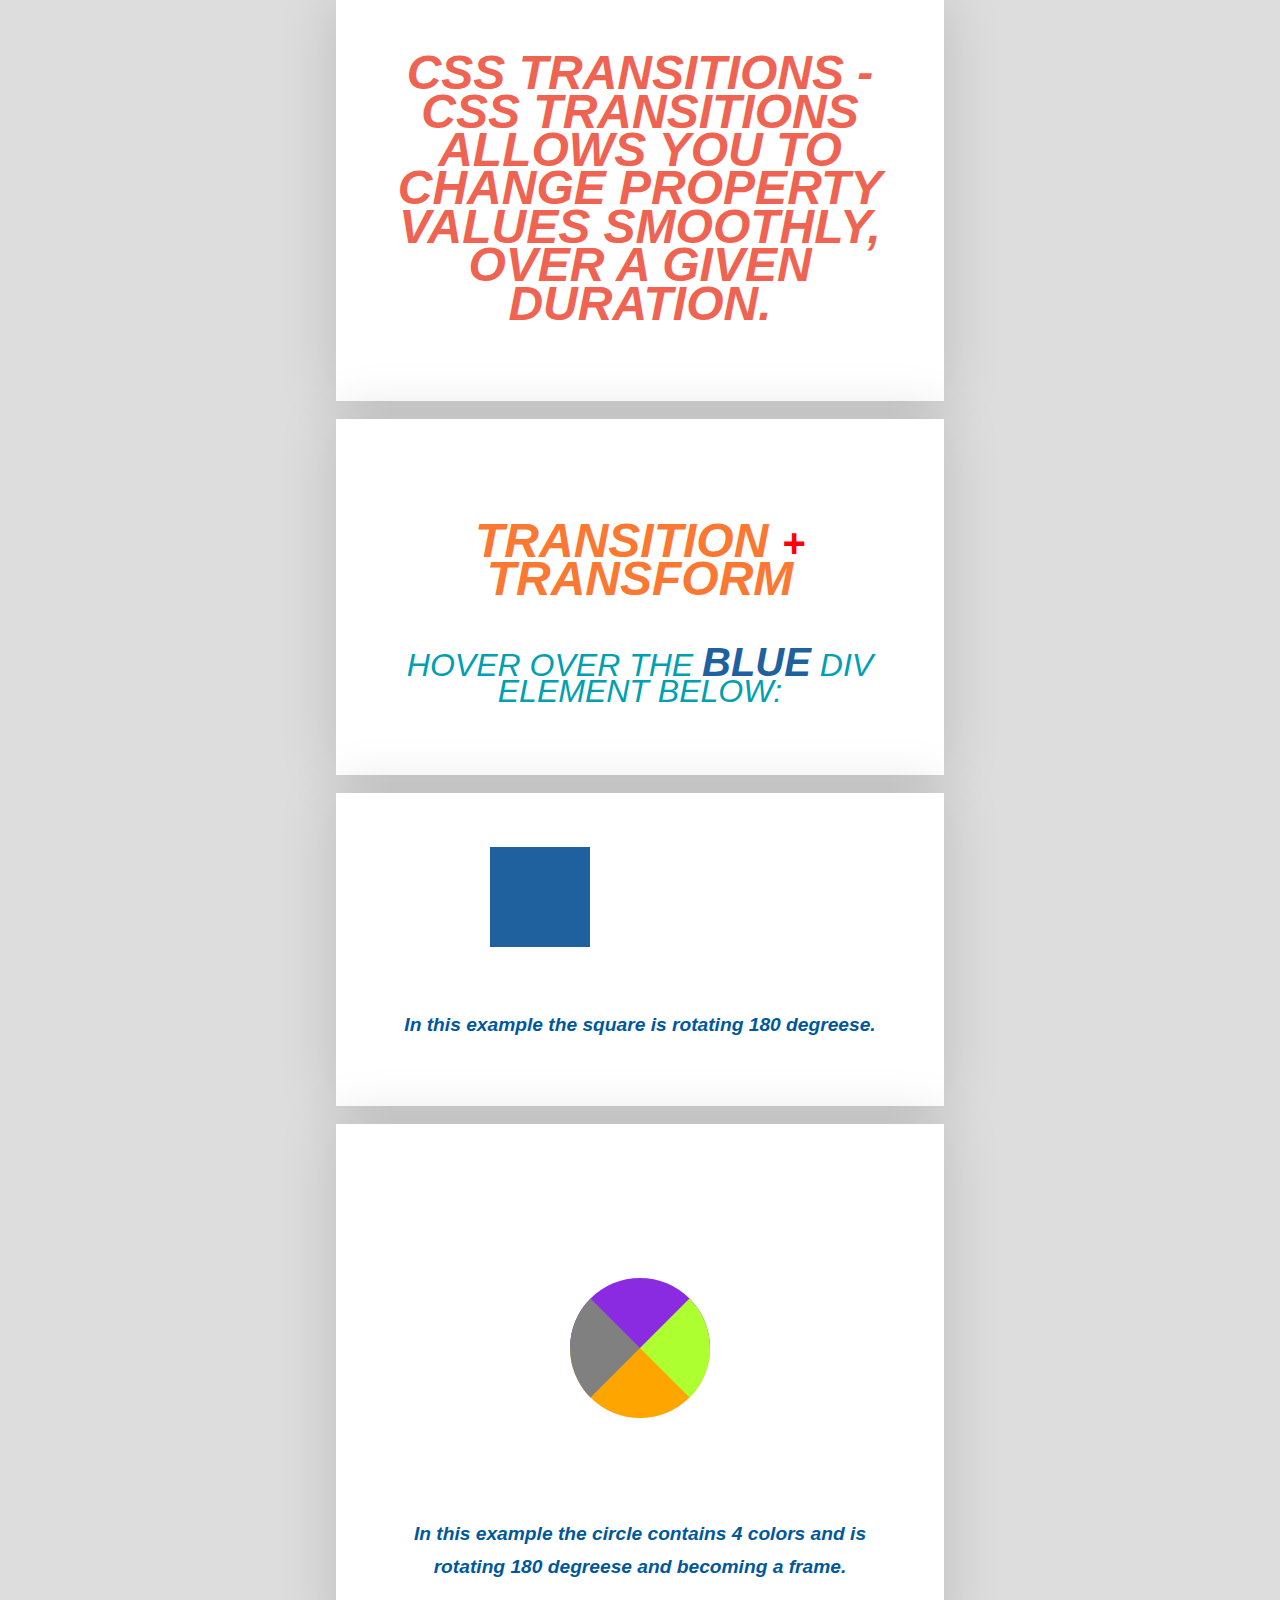
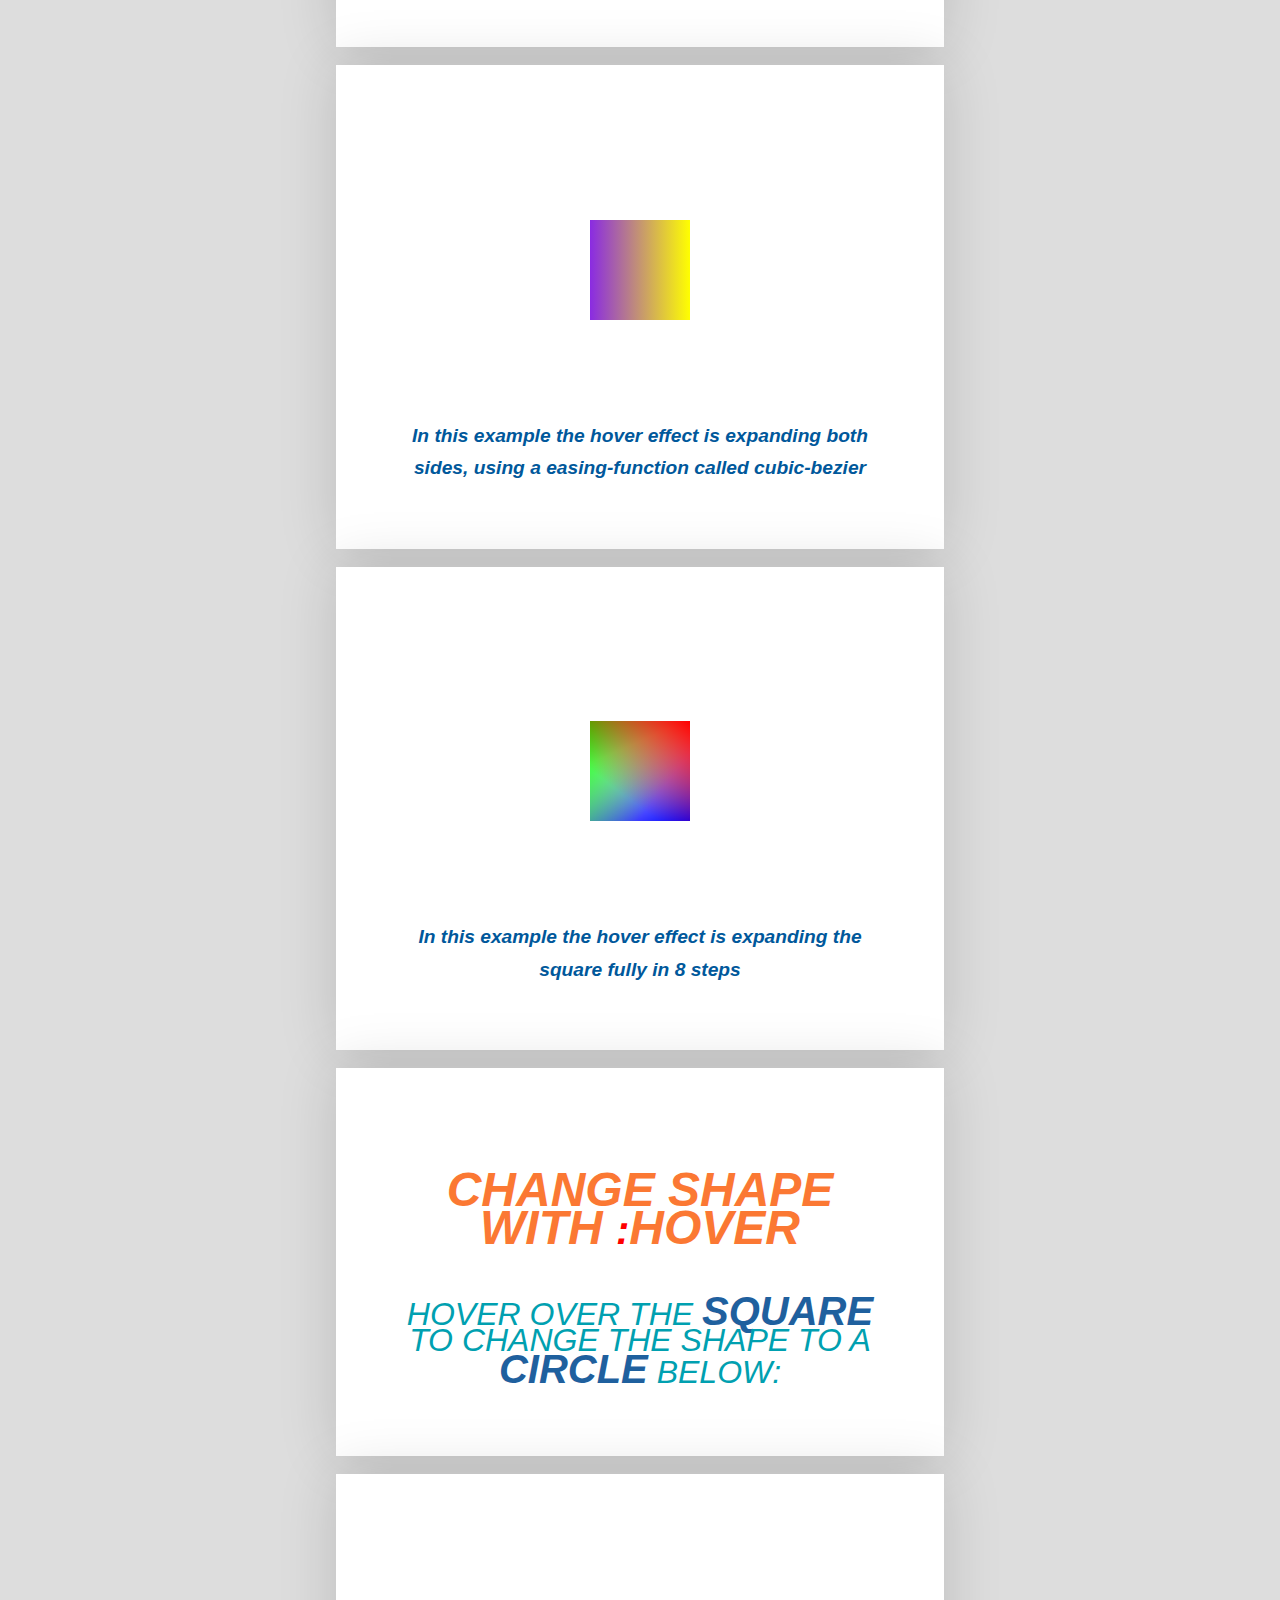
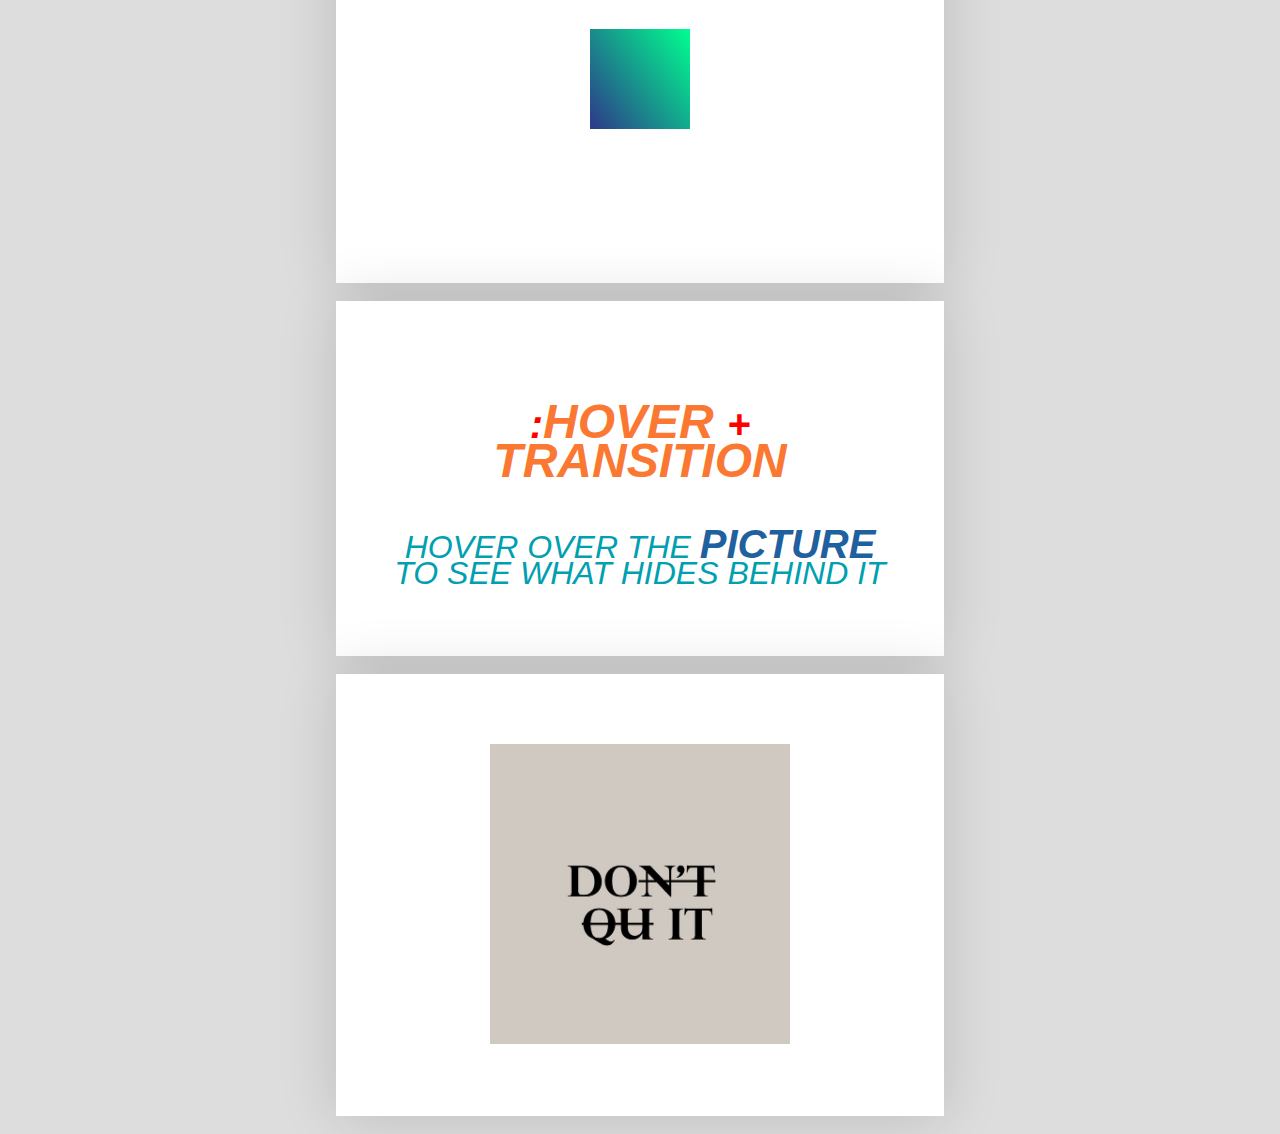
<file: index.html>
<!DOCTYPE html>
<html lang="en">
<head>
    <meta charset="UTF-8">
    <meta http-equiv="X-UA-Compatible" content="IE=edge">
    <meta name="viewport" content="width=device-width, initial-scale=1.0">
    <title>Task 8 - 10.01.2022</title>
    <link rel="stylesheet" href="./css/index.css">
</head>

<body>
    <div class="content">
        <h1 class="title">CSS Transitions - CSS transitions allows you to change property values smoothly, over a given duration.</h1>
    </div>
   
    <div class="content">
        <div class="contentTitle">
            <p>Transition <span class="plus">+</span> Transform</p>
            <p class="contentTitleText">Hover over the <span class="contentTitleSpan">Blue</span> div element below:</p>
        </div>
    </div>
    
    <div class="content">
        <div class="exp1"></div><br><br>
        <p class="exText">In this example the square is rotating 180 degreese.</p>
    </div>

    <div class="content">
        <div class="tri"></div>
        <p class="exText">In this example the circle contains 4 colors and is rotating 180 degreese and becoming a frame.</p>
    </div>

    <div class="content">
        <div class="extract"></div>
        <p class="exText">In this example the hover effect is expanding both sides, using a easing-function called cubic-bezier</p>
    </div>

    <div class="content">
        <div class="extract2"></div>
        <p class="exText">In this example the hover effect is expanding the square fully in 8 steps</p>
    </div>

    <div class="content">
        <div class="contentTitle">
            <p>Change shape with <span class="colon">:</span>hover</p>
            <p class="contentTitleText">Hover over the <span class="contentTitleSpan">Square</span> to change the shape to a <span class="contentTitleSpan">Circle</span> below:</p>
        </div>
    </div>

    <div class="content">
        <div>
            <div class="transf"></div>
        </div>
    </div>

    <div class="content">
        <div class="contentTitle">
            <p><span class="colon">:</span>Hover <span class="plus">+</span> Transition</p>
            <p class="contentTitleText">Hover over the <span class="contentTitleSpan">Picture</span> to see what hides behind it</p>
        </div>
    </div>

    <div class="content">
        <div class="contentTitle">
            <div class="box">
                <img src="./img/do it.jpg">
                <img src="./img/great.jpg" class="hover-img">
            </div>
        </div>
    </div> 
    
</body>
</html>
</file>
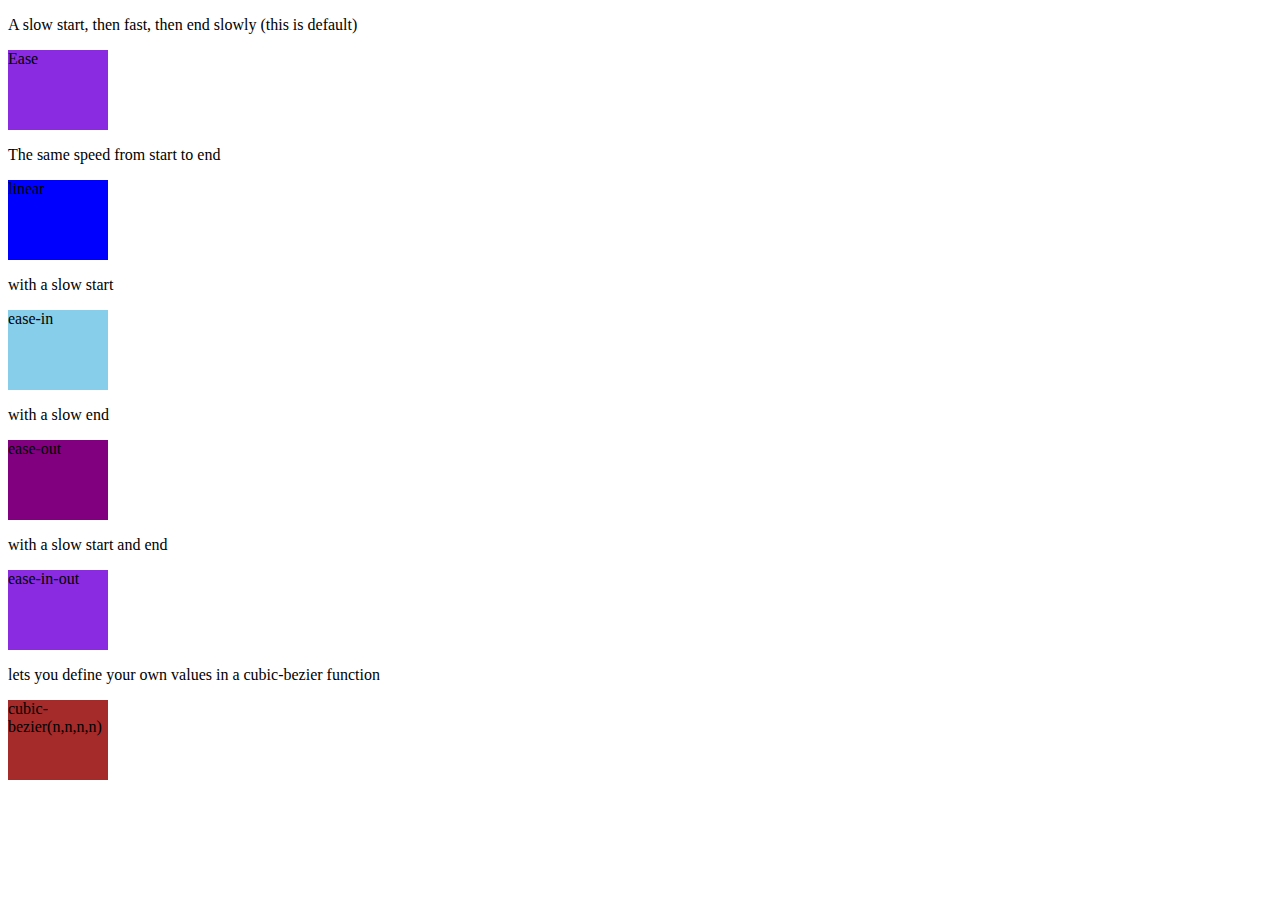
<file: example/tansitionsall.html>
<!DOCTYPE html>
<html>
<head>
<style>
  .container{
width: 100px;
height: 100px;

  }
  p{width:500px;
  }
 .box{width: 100px;
 height: 80px;
 transition-duration: 2s;
 }
 .container:hover .box{
   width:600px;
 }
 .one{
   background: blueviolet;
   transition-timing-function: ease;
 }
 .two{
   background:blue;
   transition-timing-function: linear;
 }
 .three{
   background: skyblue;
   transition-timing-function: ease-in;
 }
 .four{
   background: purple;
   transition-timing-function: ease-out;
 }
 .five{
   background: blueviolet;
   transition-timing-function: ease-in-out;

 }
 .six{
   background: brown;
   transition-timing-function: cubic-bezier(1, 0.08, 0, 1.13);
 }
</style>
</head>
<body>
    <div class="container">
     <p>A slow start, then fast, then end slowly (this is default)</p>
      <div class="box one">Ease</div>
      <p>The same speed from start to end</p>
      <div class="box two">linear</div>
      <p>with a slow start</p>
      <div class="box three">ease-in</div>
      <p>with a slow end</p>
      <div class="box four">ease-out</div>
      <p>with a slow start and end</p>
      <div class="box five">ease-in-out</div>
      <p>lets you define your own values in a cubic-bezier function</p>
      <div class="box six">cubic-bezier(n,n,n,n)</div>


    </div>
</body>
</html>
</file>
<file: css/index.css>
body {
    margin:0 auto;                       
    display: flex;                       
    flex-direction: column;
    justify-content: center;
    align-items: center;
    font-family: basic-sans, sans-serif;
    font-size: 1.130em;
    line-height: 1.7;
    background: #ddd;
}

/*  I've used display:flex and flex-direction:column to create boxes that places under each other. */

.content {
    width: 500px;
    padding: 3em;                   
    margin-bottom: 1em;
    text-align: center;
    box-shadow: 0 0 3em rgba(0, 0, 0, 0.15);
    background: white;
}

/*  .content is giving every div it's styling. */
/*  The box-shadow property is used to give a litle bit more depth to the layout of the website.  */


/* ______________________________________________________________________________________________________________ */


/* In this section it's all the different classes for styling the text.*/
/* You will find properties like fontstyle, fontcolors, line-height, fontsize and -weight */

.title, .contentTitle {
    margin: 0 0 0.5em;
    text-transform: uppercase;
    font-weight: 900;
    font-style: italic;
    font-size: 3rem;
    line-height: 0.8;
    color: #ee6352;
}

.contentTitle {
    margin-bottom: 0;
    color:  #FB7833;
}

.contentTitleText {
    margin: 1px 0 0.5em;
    font-weight: 500;
    font-style: italic;
    font-size: 2rem;
    line-height: 0.8;
    color: #00a0b0 ;
}

.exText {
    margin: 1px 0 0.5em;
    font-weight: 600;
    font-style: italic;
    font-size: 1.2rem;
    color: #00589b ;
}

.contentTitleSpan {
    font-size: 40px;
    font-weight: 800;
    color: #1f609e;
}

.plus, 
.colon {
    font-size: 40px;
    font-weight: 1200;
    color:red;
}


/* ______________________________________________________________________________________________________________ */


/* One example per section */


.exp1 {
    margin-left:100px;
    width: 100px;
    height: 100px;
    background: #1f609e;
    transition: width 3.5s, height 3.5s, background-color 3.5s, transform 3.5s;
}
  
.exp1:hover {
    width: 300px;
    height: 300px;
    background-color: #FFCCCC;
    transform: rotate(180deg);
}


/* ______________________________________________________________________________________________________________ */

.tri {
    margin-left:50px;
    width: 0px;
    height: 0px;
    margin: 100px auto;
    border-top: 70px solid blueviolet;
    border-right: 70px solid greenyellow;
    border-bottom: 70px solid orange;
    border-left: 70px solid gray;
    background-image: url("../img/20084.png");
    border-radius: 50%;
    background-size: cover;
    background-repeat: no-repeat;
    position: center;
    transition: all .5s linear;
}

.tri:hover {
    width: 300px;
    height: 300px;
    transform: rotate(360deg);
    border-top: 6px solid blueviolet;
    border-right: 6px solid greenyellow;
    border-bottom: 6px solid orange;
    border-left: 6px solid gray;
}

/* ______________________________________________________________________________________________________________ */

.box{
    margin: 15px;
    width: 300px;
    height:300px;
    position: relative;
    display:inline-block;
    border-radius: 50;
    overflow: hidden;
}
img {
    width: 100%;
    transition: all linear 0.7s;
}
img.hover-img {
    position: absolute;
    top: 0;
    left: 0;
    opacity: 0;
}
.box:hover img {
    opacity: 0;
}
.box:hover img.hover-img {
    opacity: 1;
}

/* ______________________________________________________________________________________________________________ */

.extract {
    width: 100px;
    height: 100px;
    margin: 100px auto;
    background: linear-gradient(0.25turn, blueviolet, yellow);
    transition-property: width;
    transition-delay: 1.5s;
    transition-duration: .5s;
    transition-timing-function: cubic-bezier(0,2,1,-0.39);
}

.extract:hover {
    width: 350px;
}

/* ______________________________________________________________________________________________________________ */

.extract2 {
    width: 100px;
    height: 100px;
    margin: 100px auto;
    background: linear-gradient(217deg, rgb(255, 0, 0), rgba(255,0,0,0) 70.71%),
                linear-gradient(127deg, rgb(0, 255, 0), rgba(0,255,0,0) 70.71%),
                linear-gradient(336deg, rgb(0, 0, 255), rgba(0,0,255,0) 70.71%);
    transition-property: width;
    transition-delay: 1.5s;
    transition-duration: 1.5s;
    transition-timing-function: steps(8, end); 
}
.extract2:hover {
    width: 350px;
    height: 250px;
}

/* ______________________________________________________________________________________________________________ */

.transf {
    width: 100px;
    height: 100px;
    margin: 100px auto;
    background-image: linear-gradient(234deg, #00ff8f, #2d388a);
    transition: all .5s linear;
}

.transf:hover {
    width: 250px;
    height: 250px;
    border-radius: 50%;
    background-image: linear-gradient(234deg, #ff00d4, #00ddff);
}
</file>
